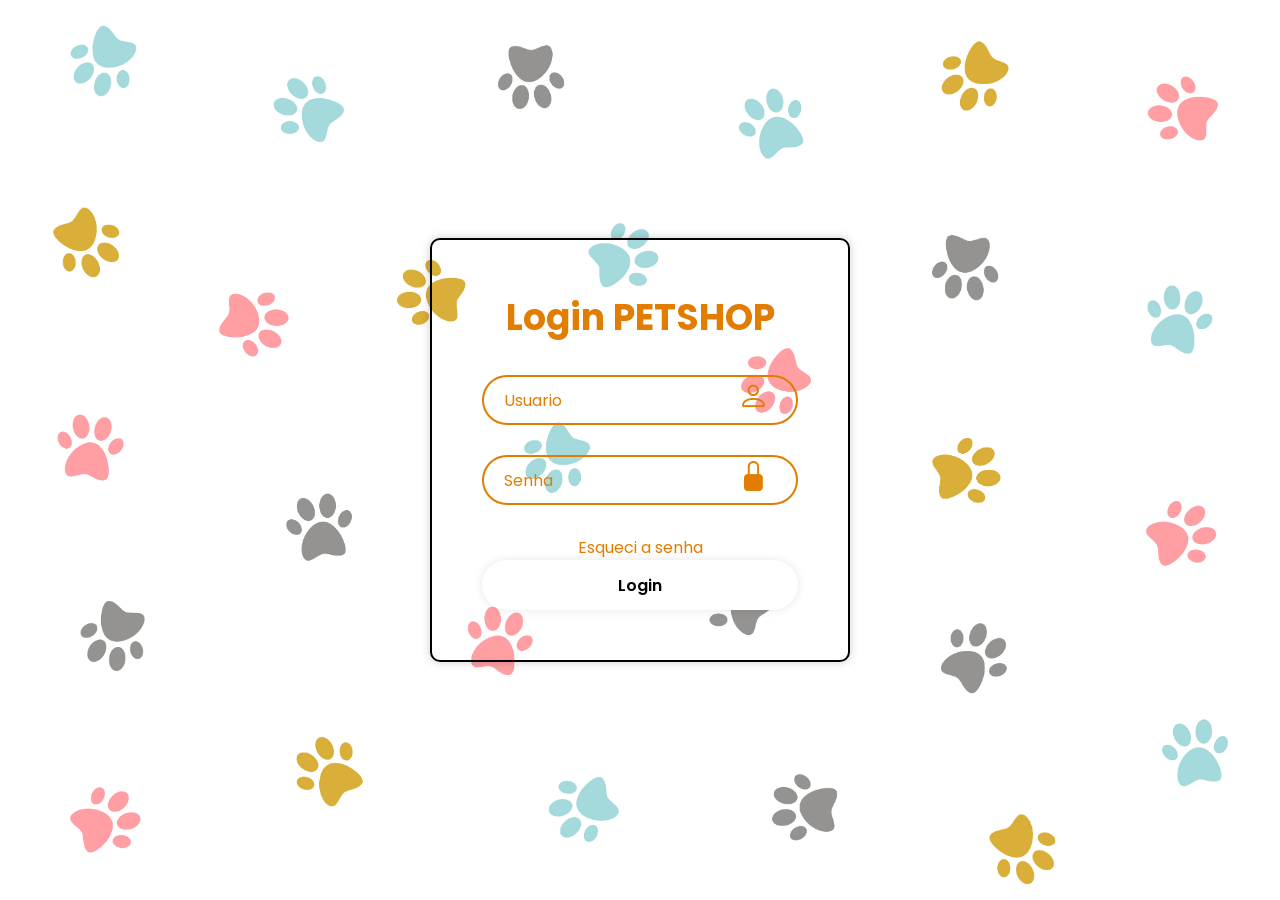
<file: login/login.html>
<!DOCTYPE html>
<html lang="en">

<head>
  <meta charset="UTF-8">
  <meta name="viewport" content="width=device-width, initial-scale=1.0">
  <title>Login | petshop</title>
  <link rel="stylesheet" href="../src/css/style-login.css">
</head>

<body>

  <main class="container">
    <form>
      <h1>Login PETSHOP</h1>
      <div class="input-box">
        <input placeholder="Usuario" type="email">
        <i class="bi bi-person"></i>
      </div>
      <div class="input-box">
        <input placeholder="Senha" type="password">
        <i class="bi bi-lock-fill"></i>
      </div>

      <div class="remember">
        <a href="#"> Esqueci a senha</a>
      </div>
      <button type="submit" class="login">Login</button>
    </form>
  </main>
</body>
</html>
</file>
<file: src/css/style-login.css>
@import url('https://cdn.jsdelivr.net/npm/bootstrap-icons@1.10.5/font/bootstrap-icons.css');
@import url('https://fonts.googleapis.com/css2?family=Poppins:ital,wght@0,100;0,200;0,300;0,400;0,500;0,600;0,700;0,800;0,900;1,100;1,200;1,300;1,400;1,500;1,600;1,700;1,800;1,900&display=swap');

*{
  margin: 0;
  padding: 0;
  box-sizing: border-box;
  font-family: "Poppins", sans-serif;
}

body{
  display:flex;
  justify-content: center;
  align-items: center;
  min-height: 100vh;
  background: url(../imagens/14710.jpg);
  background-size: cover;
  background-position: center;
}

.container {
  width: 420px;
  background-color: transparent;
  border: 2px solid rgba(0, 0, 0, 1);
  border-radius: 10px;
  color: #e17d01;
  padding: 50px 50px;
  box-shadow: 0 0 10px rgba(0, 0, 0, .2);
}

.container h1{
  font-size: 36px;
  text-align: center;
}

.input-box {
  position: relative;
  width: 100%;
  height: 50px;
  margin: 30px 0;

}

.input-box input {
  width: 100%;
  height: 100%;
  background-color: transparent;
  border: 2px solid;
  border-radius: 40px;
  outline: none;
  font-size: 16px;
  color: #e17d01;
  padding: 20px 45px 20px 20px;
}

.input-box input::placeholder{
  color: #e17d01;
}

.input-box i {
  position: absolute;
  right: 30px;
  font-size: 30px;
}

.remember a {
  display: flex;
  justify-content: center;
  text-decoration: none;
  color:#e17d01;
}

.remember a:hover {
  text-decoration: underline;
}

.login {
  width: 100%;
  height: 50px;
  background-color: white;
  border:none;
  border-radius: 40px;
  cursor: pointer;
  font-size: 16px;
  color: black;
  font-weight: 600;
  box-shadow: 0 0 10px rgba(0, 0, 0, .1);
}

.login:hover {
  background-color: transparent;
  border: 2px solid ;
  color: #e17d01;
  transition: 0.3s;
}
</file>
